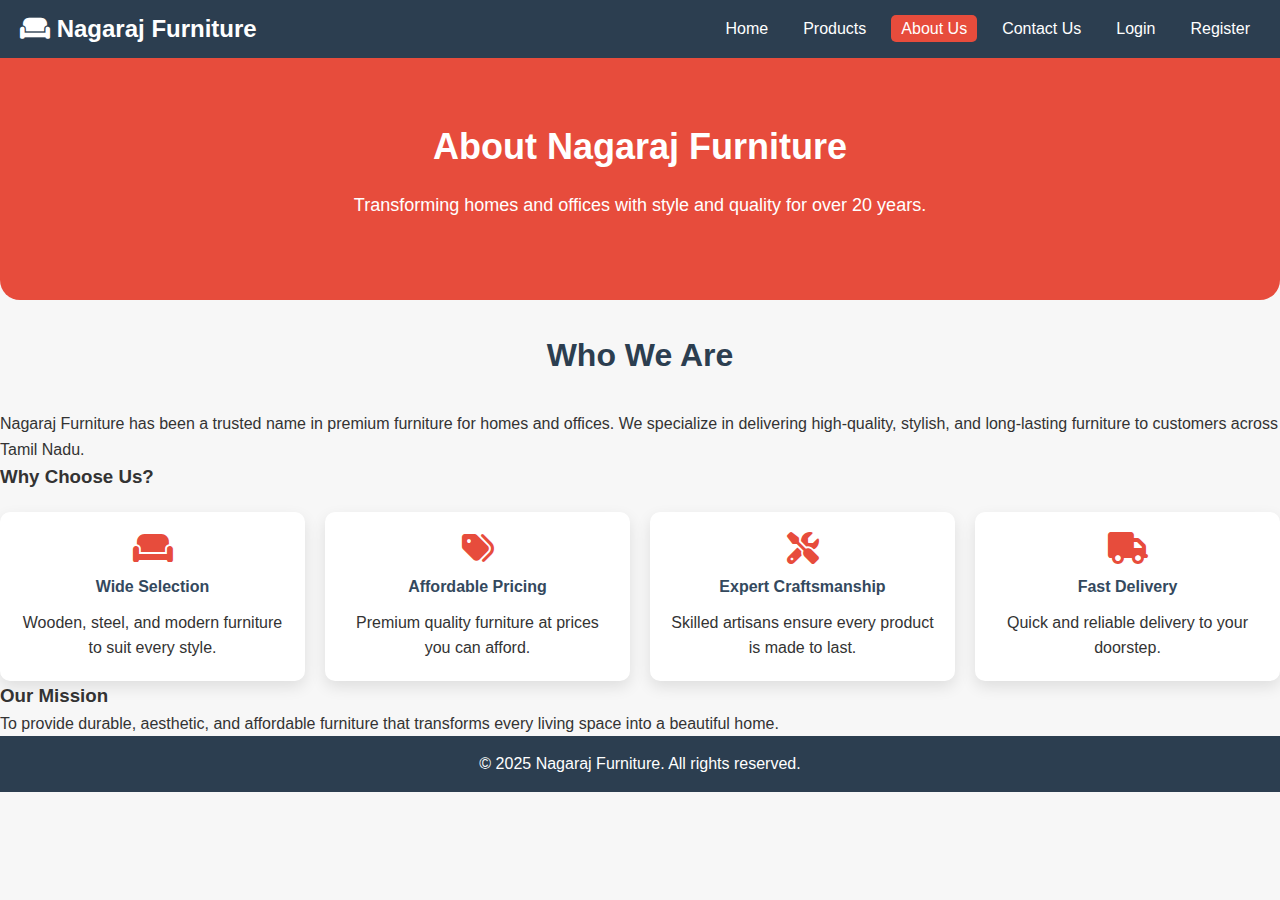
<file: about.html>
<!DOCTYPE html>
<html lang="en">
<head>
<meta charset="UTF-8" />
<meta name="viewport" content="width=device-width, initial-scale=1.0" />
<title>Nagaraj Furniture - About Us</title>
<link rel="stylesheet" href="style.css" />
<link rel="stylesheet" href="https://cdnjs.cloudflare.com/ajax/libs/font-awesome/6.4.0/css/all.min.css" />
</head>
<body>
<header>
<nav class="navbar">
<h1 class="logo"><i class="fas fa-couch"></i> Nagaraj Furniture</h1>
<ul>
<li><a href="index.html">Home</a></li>
<li><a href="products.html">Products</a></li>
<li><a href="about.html" class="active">About Us</a></li>
<li><a href="contact.html">Contact Us</a></li>
<li><a href="login.html">Login</a></li>
<li><a href="register.html">Register</a></li>
</ul>
</nav>
</header>

<!-- Hero Section -->
<section class="about-hero">
    <div class="hero-content">
        <h1>About Nagaraj Furniture</h1>
        <p>Transforming homes and offices with style and quality for over 20 years.</p>
    </div>
</section>

<section class="about-section">
    <h2>Who We Are</h2>
    <p>Nagaraj Furniture has been a trusted name in premium furniture for homes and offices. We specialize in delivering high-quality, stylish, and long-lasting furniture to customers across Tamil Nadu.</p>

    <h3>Why Choose Us?</h3>
    <div class="features-container">
        <div class="feature-card">
            <i class="fas fa-couch fa-2x"></i>
            <h4>Wide Selection</h4>
            <p>Wooden, steel, and modern furniture to suit every style.</p>
        </div>
        <div class="feature-card">
            <i class="fas fa-tags fa-2x"></i>
            <h4>Affordable Pricing</h4>
            <p>Premium quality furniture at prices you can afford.</p>
        </div>
        <div class="feature-card">
            <i class="fas fa-tools fa-2x"></i>
            <h4>Expert Craftsmanship</h4>
            <p>Skilled artisans ensure every product is made to last.</p>
        </div>
        <div class="feature-card">
            <i class="fas fa-truck fa-2x"></i>
            <h4>Fast Delivery</h4>
            <p>Quick and reliable delivery to your doorstep.</p>
        </div>
    </div>

    <h3>Our Mission</h3>
    <p>To provide durable, aesthetic, and affordable furniture that transforms every living space into a beautiful home.</p>
</section>

<footer>
<p>&copy; 2025 Nagaraj Furniture. All rights reserved.</p>
</footer>
</body>
</html>
</file>
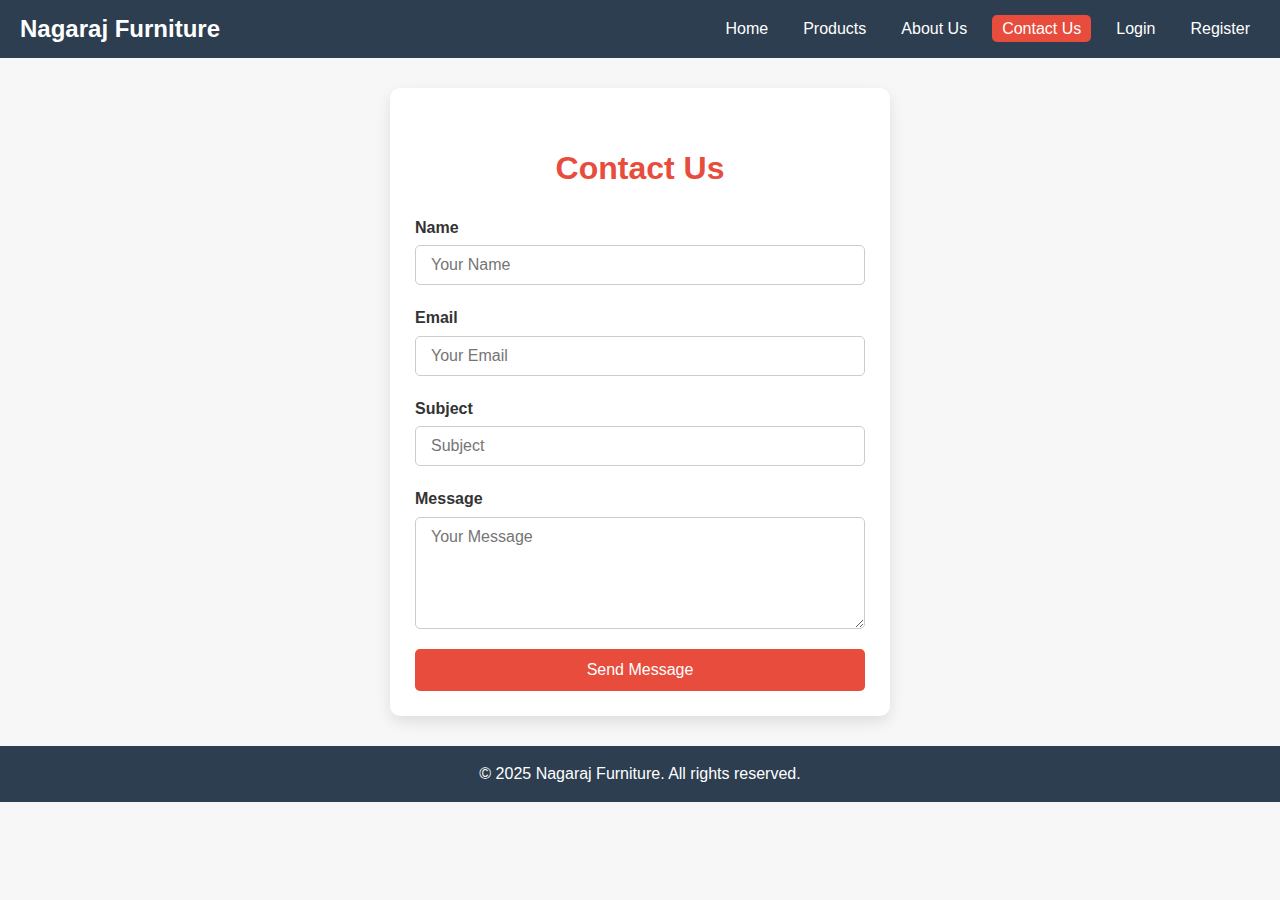
<file: contact.html>
<!DOCTYPE html>
<html lang="en">
<head>
<meta charset="UTF-8">
<meta name="viewport" content="width=device-width, initial-scale=1.0">
<title>Nagaraj Furniture - Contact Us</title>
<link rel="stylesheet" href="style.css">
<script src="script.js" defer></script>
</head>
<body>
<header>
<nav class="navbar">
<h1 class="logo">Nagaraj Furniture</h1>
<ul>
<li><a href="index.html">Home</a></li>
<li><a href="products.html">Products</a></li>
<li><a href="about.html">About Us</a></li>
<li><a href="contact.html" class="active">Contact Us</a></li>
<li><a href="login.html">Login</a></li>
<li><a href="register.html">Register</a></li>
</ul>
</nav>
</header>

<section class="form-section">
<h2>Contact Us</h2>
<form id="contactForm" onsubmit="return validateContactForm()">
    <label for="contactName">Name</label>
    <input type="text" id="contactName" placeholder="Your Name" required>

    <label for="contactEmail">Email</label>
    <input type="email" id="contactEmail" placeholder="Your Email" required>

    <label for="contactSubject">Subject</label>
    <input type="text" id="contactSubject" placeholder="Subject" required>

    <label for="contactMessage">Message</label>
    <textarea id="contactMessage" placeholder="Your Message" rows="5" required></textarea>

    <button type="submit">Send Message</button>
</form>
</section>

<footer>
<p>&copy; 2025 Nagaraj Furniture. All rights reserved.</p>
</footer>
</body>
</html>
</file>
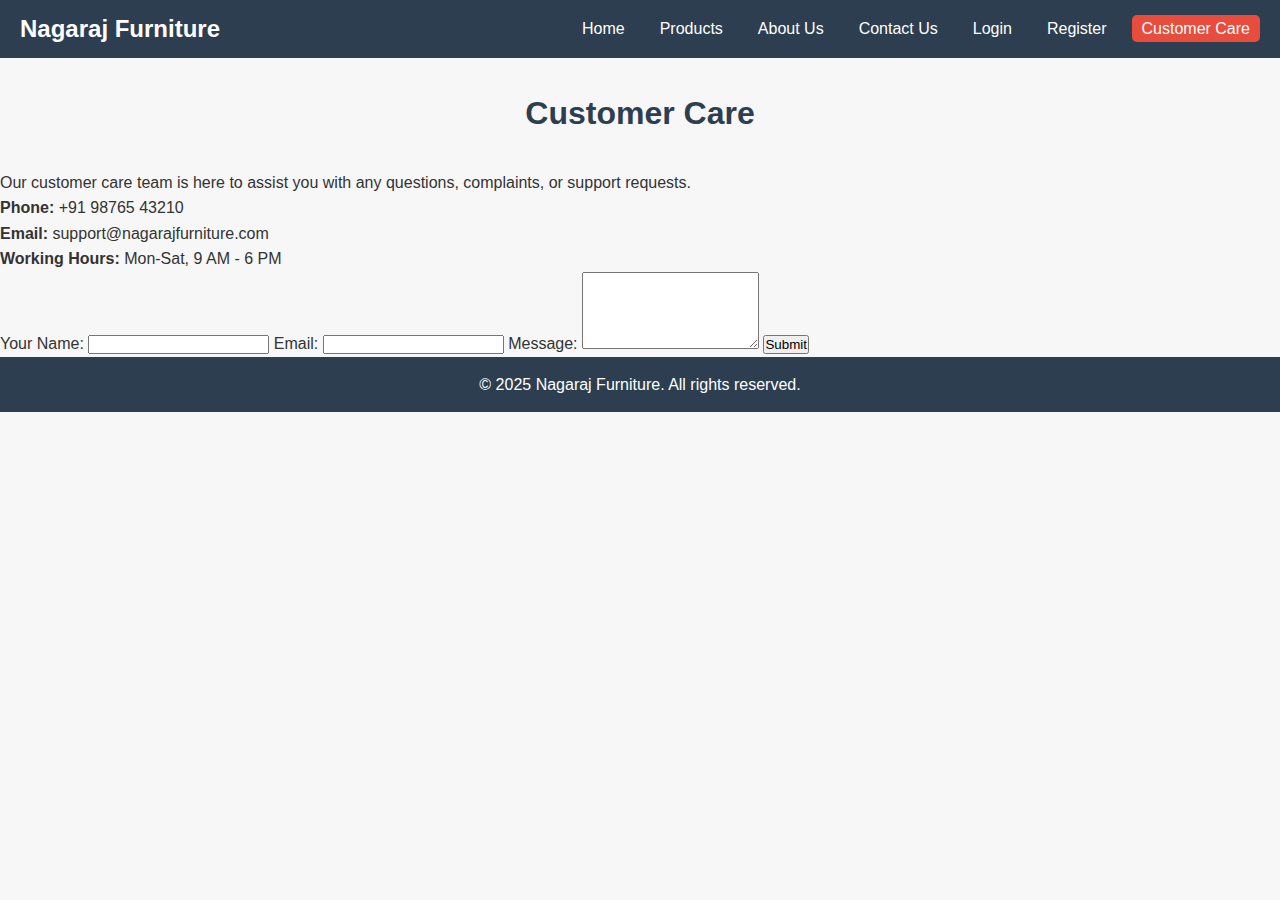
<file: customercare.html>
<!DOCTYPE html>
<html lang="en">
<head>
<meta charset="UTF-8" />
<meta name="viewport" content="width=device-width, initial-scale=1.0" />
<title>Customer Care - Nagaraj Furniture</title>
<link rel="stylesheet" href="style.css" />
</head>
<body>
<header>
<nav class="navbar">
<h1 class="logo">Nagaraj Furniture</h1>
<ul>
<li><a href="index.html">Home</a></li>
<li><a href="products.html">Products</a></li>
<li><a href="about.html">About Us</a></li>
<li><a href="contact.html">Contact Us</a></li>
<li><a href="login.html">Login</a></li>
<li><a href="register.html">Register</a></li>
<li><a href="customercare.html" class="active">Customer Care</a></li>
</ul>
</nav>
</header>


<section class="customer-care-section">
<h2>Customer Care</h2>
<p>Our customer care team is here to assist you with any questions, complaints, or support requests.</p>


<div class="customer-care-info">
<p><strong>Phone:</strong> +91 98765 43210</p>
<p><strong>Email:</strong> support@nagarajfurniture.com</p>
<p><strong>Working Hours:</strong> Mon-Sat, 9 AM - 6 PM</p>
</div>


<form class="customer-care-form">
<label>Your Name:</label>
<input type="text" required />
<label>Email:</label>
<input type="email" required />
<label>Message:</label>
<textarea rows="5" required></textarea>
<button type="submit">Submit</button>
</form>
</section>


<footer>
<p>&copy; 2025 Nagaraj Furniture. All rights reserved.</p>
</footer>
</body>
</html>
</file>
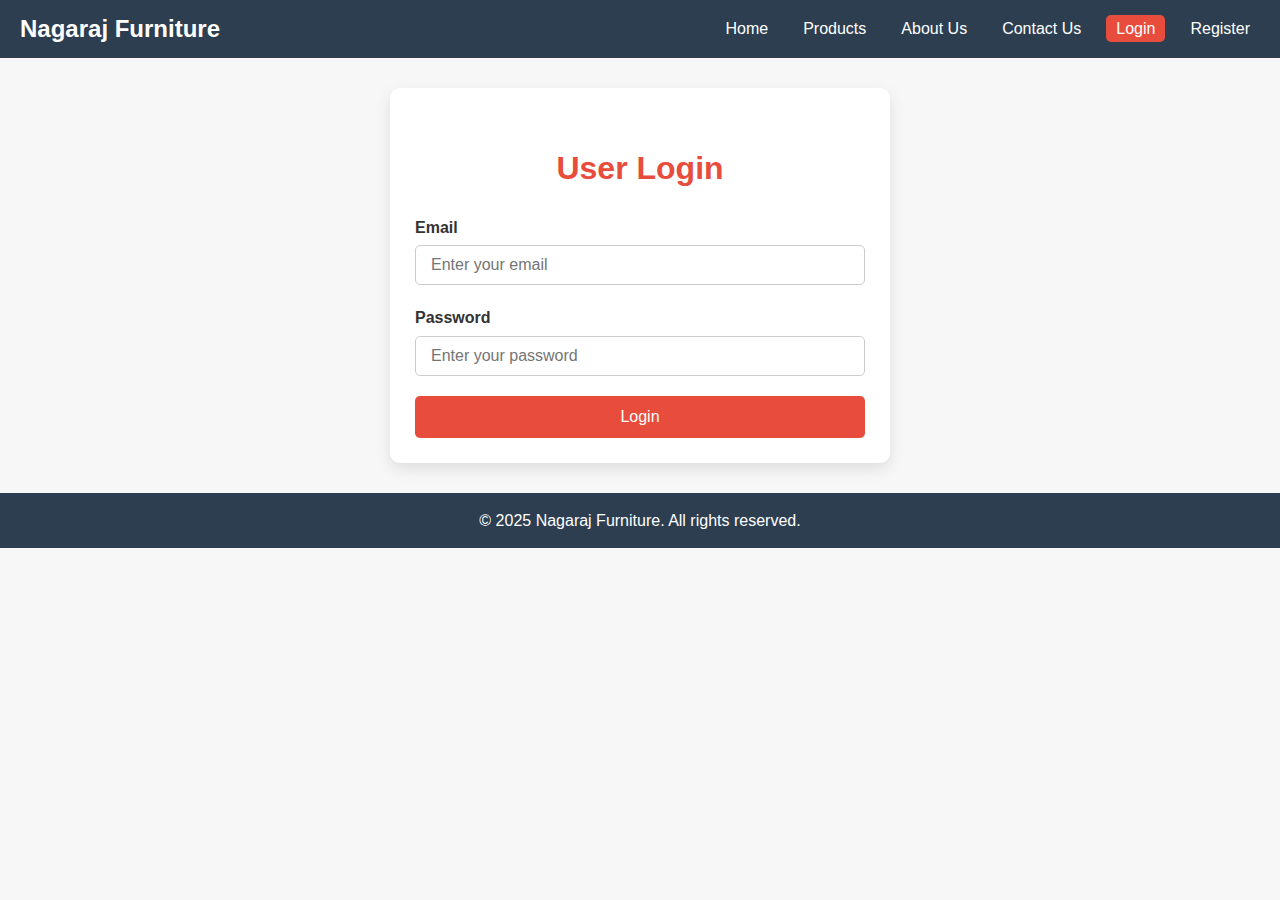
<file: login.html>
<!DOCTYPE html>
<html lang="en">
<head>
<meta charset="UTF-8">
<meta name="viewport" content="width=device-width, initial-scale=1.0">
<title>Nagaraj Furniture - Login</title>
<link rel="stylesheet" href="style.css">
<script src="script.js" defer></script>
</head>
<body>
<header>
<nav class="navbar">
<h1 class="logo">Nagaraj Furniture</h1>
<ul>
<li><a href="index.html">Home</a></li>
<li><a href="products.html">Products</a></li>
<li><a href="about.html">About Us</a></li>
<li><a href="contact.html">Contact Us</a></li>
<li><a href="login.html" class="active">Login</a></li>
<li><a href="register.html">Register</a></li>
</ul>
</nav>
</header>

<section class="form-section">
<h2>User Login</h2>
<form id="loginForm" onsubmit="return validateLoginForm()">
    <label for="loginEmail">Email</label>
    <input type="email" id="loginEmail" placeholder="Enter your email" required>

    <label for="loginPassword">Password</label>
    <input type="password" id="loginPassword" placeholder="Enter your password" required>

    <button type="submit">Login</button>
</form>
</section>

<footer>
<p>&copy; 2025 Nagaraj Furniture. All rights reserved.</p>
</footer>
</body>
</html>
</file>
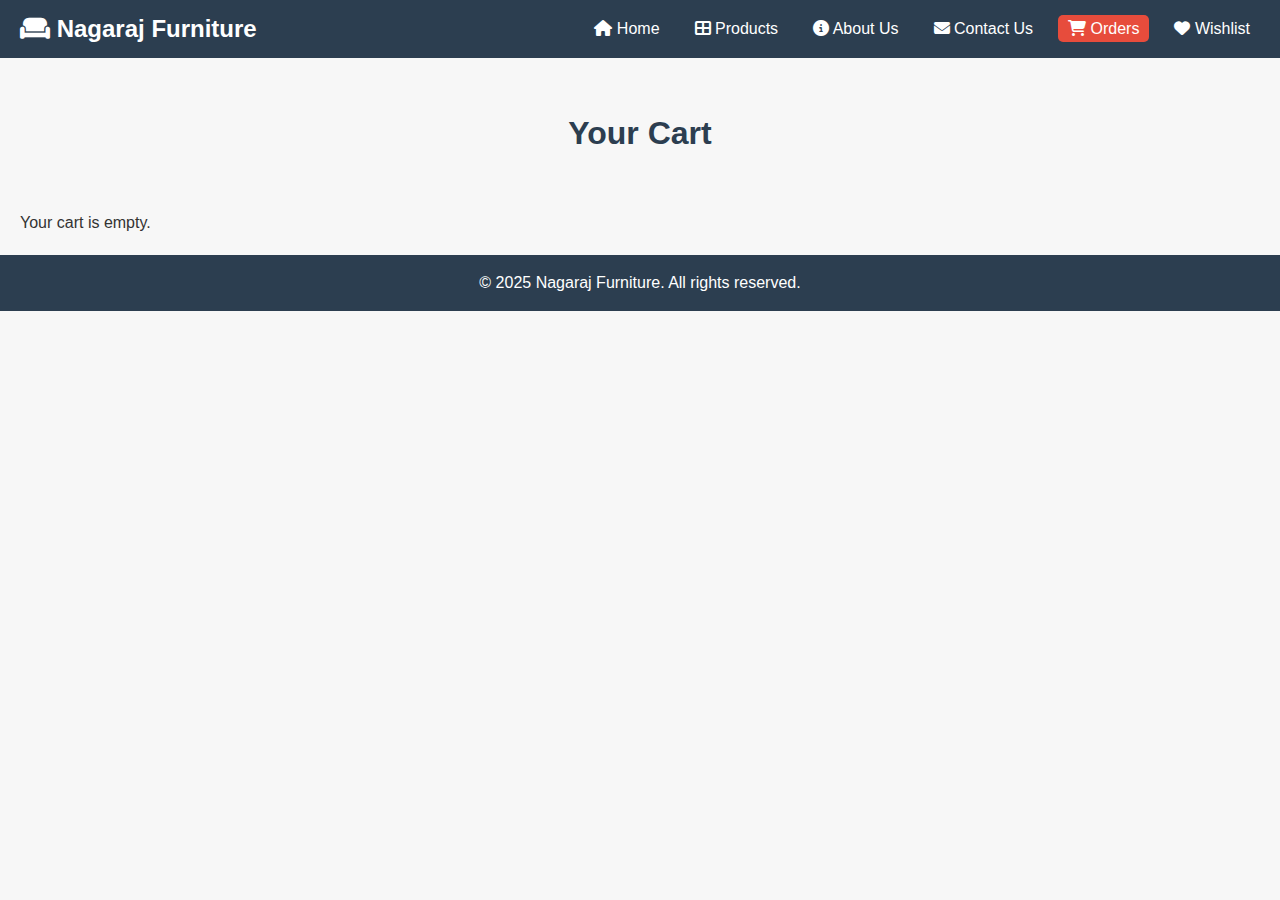
<file: orders.html>
<!DOCTYPE html>
<html lang="en">
<head>
<meta charset="UTF-8">
<meta name="viewport" content="width=device-width, initial-scale=1.0">
<title>Nagaraj Furniture - Orders</title>
<link rel="stylesheet" href="style.css">
<!-- Font Awesome -->
<link rel="stylesheet" href="https://cdnjs.cloudflare.com/ajax/libs/font-awesome/6.4.0/css/all.min.css" />
<script src="script.js" defer></script>
</head>
<body>
<header>
<nav class="navbar">
<h1 class="logo"><i class="fas fa-couch"></i> Nagaraj Furniture</h1>
<ul>
<li><a href="index.html"><i class="fas fa-home"></i> Home</a></li>
<li><a href="products.html"><i class="fas fa-th-large"></i> Products</a></li>
<li><a href="about.html"><i class="fas fa-info-circle"></i> About Us</a></li>
<li><a href="contact.html"><i class="fas fa-envelope"></i> Contact Us</a></li>
<li><a href="orders.html" class="active"><i class="fas fa-shopping-cart"></i> Orders</a></li>
<li><a href="wishlist.html"><i class="fas fa-heart"></i> Wishlist</a></li>
</ul>
</nav>
</header>

<section class="orders-section">
<h2>Your Cart</h2>
<div class="orders-container" id="cartList">
    <!-- Cart items will be populated by JavaScript -->
</div>
<p id="emptyCart"></p>
</section>

<footer>
<p>&copy; 2025 Nagaraj Furniture. All rights reserved.</p>
</footer>

<script>
function displayCart() {
    const cart = JSON.parse(localStorage.getItem('cart')) || [];
    const cartList = document.getElementById('cartList');
    const emptyCartMsg = document.getElementById('emptyCart');
    cartList.innerHTML = '';

    if(cart.length === 0){
        emptyCartMsg.innerText = 'Your cart is empty.';
        return;
    }

    let total = 0;

    cart.forEach((item, index) => {
        total += item.price;
        const card = document.createElement('div');
        card.classList.add('product-card');
        card.innerHTML = `
            <h3>${item.name}</h3>
            <p>₹${item.price}</p>
            <button onclick="removeFromCart(${index})"><i class="fas fa-trash"></i> Remove</button>
        `;
        cartList.appendChild(card);
    });

    const totalElem = document.createElement('p');
    totalElem.innerHTML = `<strong>Total: ₹${total}</strong>`;
    cartList.appendChild(totalElem);
}

function removeFromCart(index) {
    let cart = JSON.parse(localStorage.getItem('cart')) || [];
    cart.splice(index,1);
    localStorage.setItem('cart', JSON.stringify(cart));
    displayCart();
}

document.addEventListener('DOMContentLoaded', displayCart);
</script>
</body>
</html>
</file>
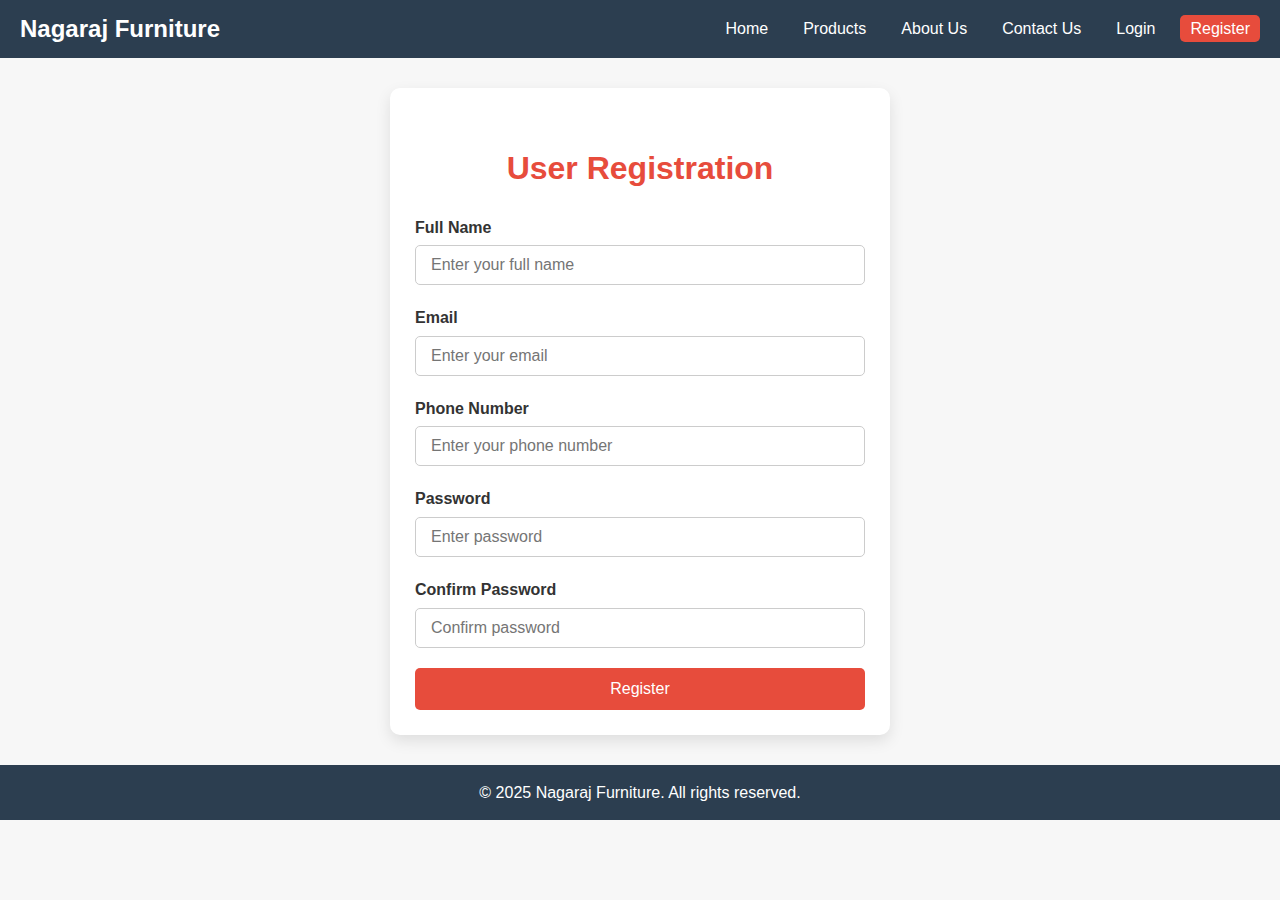
<file: register.html>
<!DOCTYPE html>
<html lang="en">
<head>
<meta charset="UTF-8">
<meta name="viewport" content="width=device-width, initial-scale=1.0">
<title>Nagaraj Furniture - Register</title>
<link rel="stylesheet" href="style.css">
<script src="script.js" defer></script>
</head>
<body>
<header>
<nav class="navbar">
<h1 class="logo">Nagaraj Furniture</h1>
<ul>
<li><a href="index.html">Home</a></li>
<li><a href="products.html">Products</a></li>
<li><a href="about.html">About Us</a></li>
<li><a href="contact.html">Contact Us</a></li>
<li><a href="login.html">Login</a></li>
<li><a href="register.html" class="active">Register</a></li>
</ul>
</nav>
</header>

<section class="form-section">
<h2>User Registration</h2>
<form id="registerForm" onsubmit="return validateRegisterForm()">
    <label for="name">Full Name</label>
    <input type="text" id="name" placeholder="Enter your full name" required>

    <label for="email">Email</label>
    <input type="email" id="email" placeholder="Enter your email" required>

    <label for="phone">Phone Number</label>
    <input type="text" id="phone" placeholder="Enter your phone number" required>

    <label for="password">Password</label>
    <input type="password" id="password" placeholder="Enter password" required>

    <label for="confirmPassword">Confirm Password</label>
    <input type="password" id="confirmPassword" placeholder="Confirm password" required>

    <button type="submit">Register</button>
</form>
</section>

<footer>
<p>&copy; 2025 Nagaraj Furniture. All rights reserved.</p>
</footer>
</body>
</html>
</file>
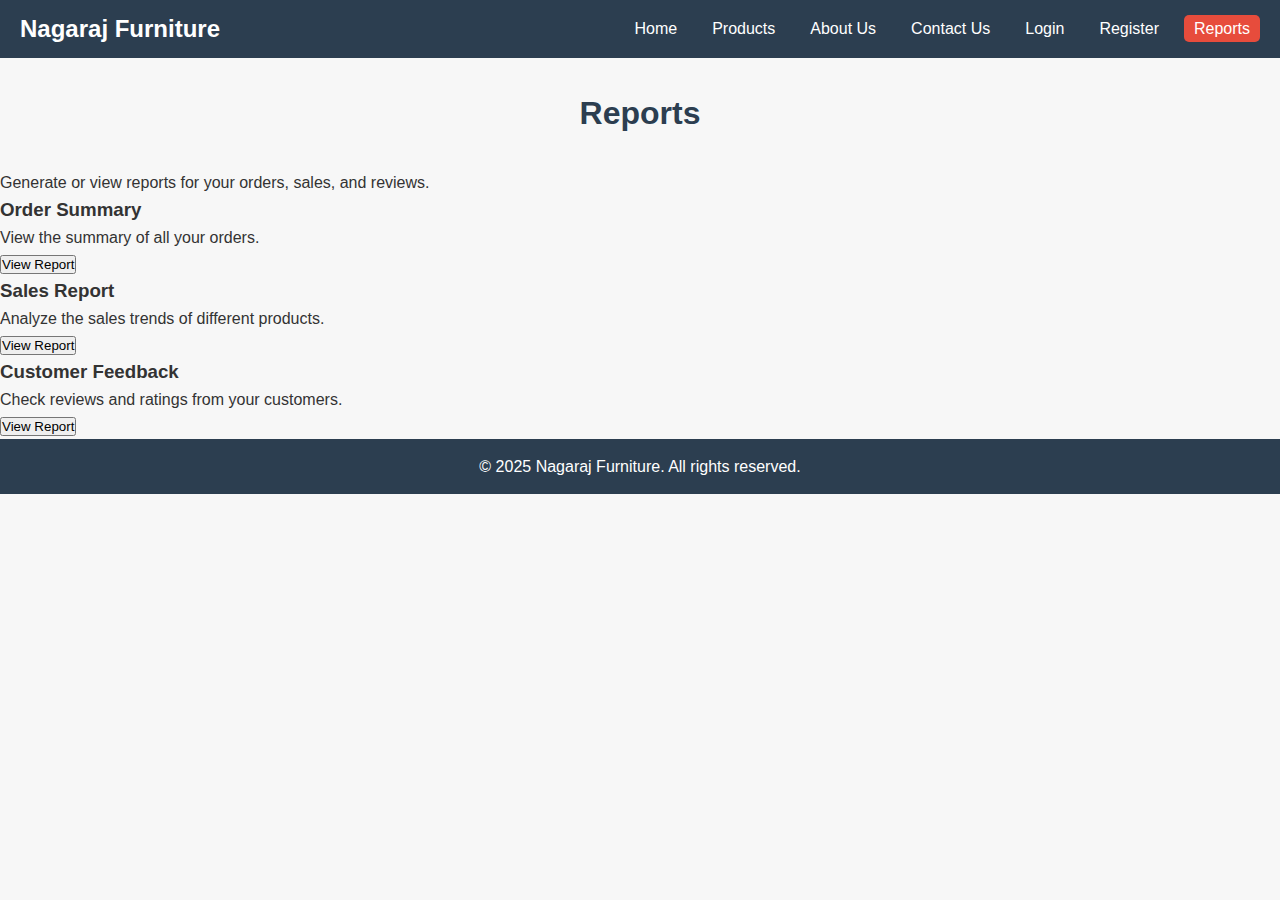
<file: report.html>
<!DOCTYPE html>
<html lang="en">
<head>
<meta charset="UTF-8" />
<meta name="viewport" content="width=device-width, initial-scale=1.0" />
<title>Reports - Nagaraj Furniture</title>
<link rel="stylesheet" href="style.css" />
</head>
<body>
<header>
<nav class="navbar">
<h1 class="logo">Nagaraj Furniture</h1>
<ul>
<li><a href="index.html">Home</a></li>
<li><a href="products.html">Products</a></li>
<li><a href="about.html">About Us</a></li>
<li><a href="contact.html">Contact Us</a></li>
<li><a href="login.html">Login</a></li>
<li><a href="register.html">Register</a></li>
<li><a href="report.html" class="active">Reports</a></li>
</ul>
</nav>
</header>


<section class="report-section">
<h2>Reports</h2>
<p>Generate or view reports for your orders, sales, and reviews.</p>


<div class="report-list">
<div class="report-card">
<h3>Order Summary</h3>
<p>View the summary of all your orders.</p>
<button>View Report</button>
</div>


<div class="report-card">
<h3>Sales Report</h3>
<p>Analyze the sales trends of different products.</p>
<button>View Report</button>
</div>


<div class="report-card">
<h3>Customer Feedback</h3>
<p>Check reviews and ratings from your customers.</p>
<button>View Report</button>
</div>
</div>
</section>


<footer>
<p>&copy; 2025 Nagaraj Furniture. All rights reserved.</p>
</footer>
</body>
</html>
</file>
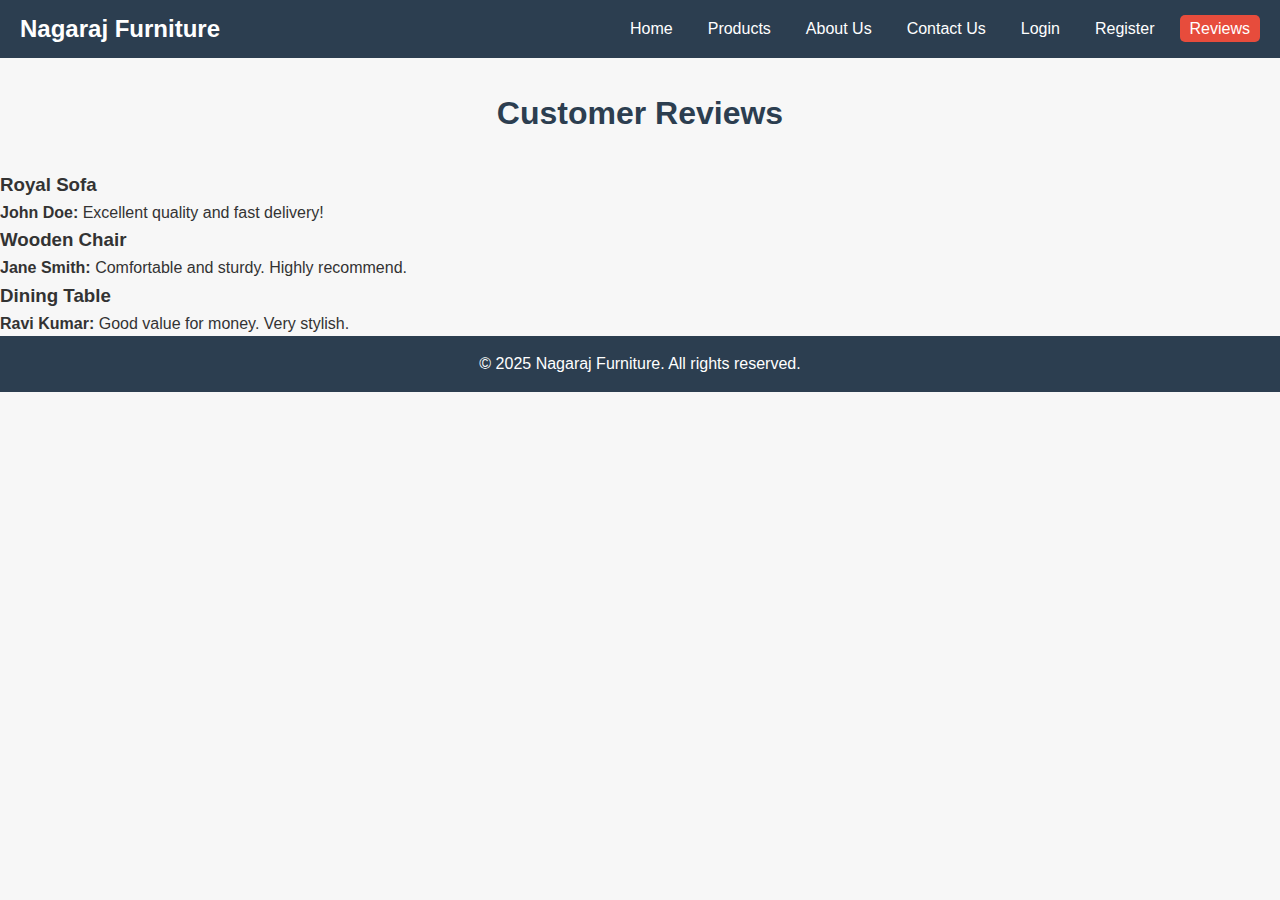
<file: reviews.html>
<!DOCTYPE html>
<html lang="en">
<head>
<meta charset="UTF-8" />
<meta name="viewport" content="width=device-width, initial-scale=1.0" />
<title>Reviews - Nagaraj Furniture</title>
<link rel="stylesheet" href="style.css" />
</head>
<body>
<header>
<nav class="navbar">
<h1 class="logo">Nagaraj Furniture</h1>
<ul>
<li><a href="index.html">Home</a></li>
<li><a href="products.html">Products</a></li>
<li><a href="about.html">About Us</a></li>
<li><a href="contact.html">Contact Us</a></li>
<li><a href="login.html">Login</a></li>
<li><a href="register.html">Register</a></li>
<li><a href="reviews.html" class="active">Reviews</a></li>
</ul>
</nav>
</header>


<section class="reviews-section">
<h2>Customer Reviews</h2>
<div class="reviews-container">
<div class="review-card">
<h3>Royal Sofa</h3>
<p><strong>John Doe:</strong> Excellent quality and fast delivery!</p>
</div>
<div class="review-card">
<h3>Wooden Chair</h3>
<p><strong>Jane Smith:</strong> Comfortable and sturdy. Highly recommend.</p>
</div>
<div class="review-card">
<h3>Dining Table</h3>
<p><strong>Ravi Kumar:</strong> Good value for money. Very stylish.</p>
</div>
</div>
</section>


<footer>
<p>&copy; 2025 Nagaraj Furniture. All rights reserved.</p>
</footer>
</body>
</html>
</file>
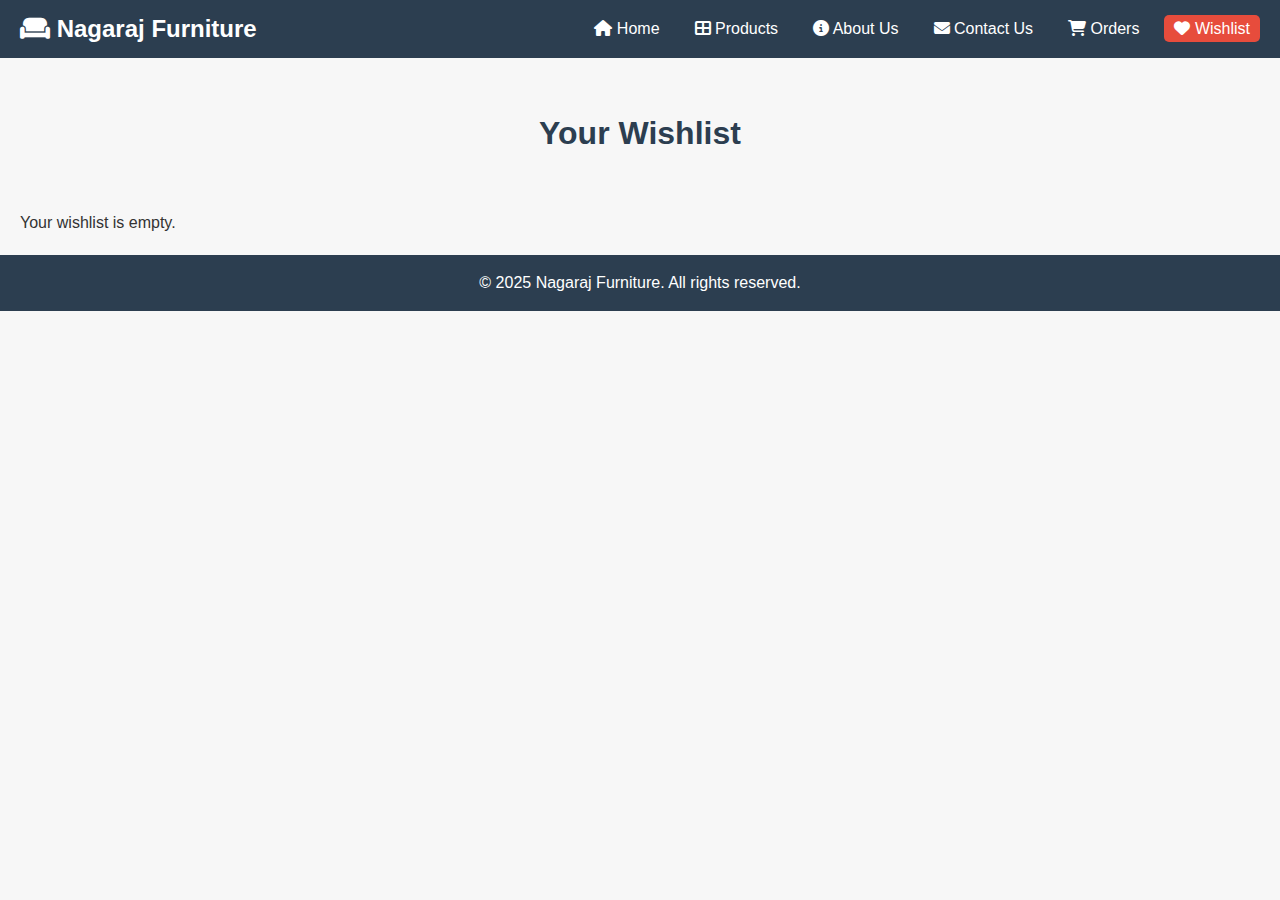
<file: wishlist.html>
<!DOCTYPE html>
<html lang="en">
<head>
<meta charset="UTF-8">
<meta name="viewport" content="width=device-width, initial-scale=1.0">
<title>Nagaraj Furniture - Wishlist</title>
<link rel="stylesheet" href="style.css">
<!-- Font Awesome -->
<link rel="stylesheet" href="https://cdnjs.cloudflare.com/ajax/libs/font-awesome/6.4.0/css/all.min.css" />
<script src="script.js" defer></script>
</head>
<body>
<header>
<nav class="navbar">
<h1 class="logo"><i class="fas fa-couch"></i> Nagaraj Furniture</h1>
<ul>
<li><a href="index.html"><i class="fas fa-home"></i> Home</a></li>
<li><a href="products.html"><i class="fas fa-th-large"></i> Products</a></li>
<li><a href="about.html"><i class="fas fa-info-circle"></i> About Us</a></li>
<li><a href="contact.html"><i class="fas fa-envelope"></i> Contact Us</a></li>
<li><a href="orders.html"><i class="fas fa-shopping-cart"></i> Orders</a></li>
<li><a href="wishlist.html" class="active"><i class="fas fa-heart"></i> Wishlist</a></li>
</ul>
</nav>
</header>

<section class="wishlist-section">
<h2>Your Wishlist</h2>
<div class="wishlist-container" id="wishlistList">
    <!-- Wishlist items populated by JS -->
</div>
<p id="emptyWishlist"></p>
</section>

<footer>
<p>&copy; 2025 Nagaraj Furniture. All rights reserved.</p>
</footer>

<script>
function displayWishlist() {
    const wishlist = JSON.parse(localStorage.getItem('wishlist')) || [];
    const wishlistList = document.getElementById('wishlistList');
    const emptyWishlistMsg = document.getElementById('emptyWishlist');
    wishlistList.innerHTML = '';

    if(wishlist.length === 0){
        emptyWishlistMsg.innerText = 'Your wishlist is empty.';
        return;
    }

    wishlist.forEach((item, index) => {
        const card = document.createElement('div');
        card.classList.add('product-card');
        card.innerHTML = `
            <h3>${item.name}</h3>
            <p>₹${item.price}</p>
            <button onclick="removeFromWishlist(${index})"><i class="fas fa-trash"></i> Remove</button>
        `;
        wishlistList.appendChild(card);
    });
}

function removeFromWishlist(index) {
    let wishlist = JSON.parse(localStorage.getItem('wishlist')) || [];
    wishlist.splice(index,1);
    localStorage.setItem('wishlist', JSON.stringify(wishlist));
    displayWishlist();
}

document.addEventListener('DOMContentLoaded', displayWishlist);
</script>
</body>
</html>
</file>
<file: style.css>
* {
    margin: 0;
    padding: 0;
    box-sizing: border-box;
    font-family: Arial, sans-serif;
}

/* Body style */
body {
    background-color: #f7f7f7;
    color: #333;
    line-height: 1.6;
}

/* Navbar styles */
.navbar {
    display: flex;
    justify-content: space-between;
    align-items: center;
    background-color: #2c3e50;
    padding: 10px 20px;
    position: sticky;
    top: 0;
    z-index: 100;
}

.navbar .logo {
    color: #fff;
    font-size: 24px;
    font-weight: bold;
}

.navbar ul {
    list-style: none;
    display: flex;
    gap: 15px;
}

.navbar ul li a {
    color: #fff;
    text-decoration: none;
    padding: 5px 10px;
    border-radius: 5px;
    transition: 0.3s;
}

.navbar ul li a:hover,
.navbar ul li a.active {
    background-color: #e74c3c;
    color: #fff;
}

/* Section headings */
section h2 {
    text-align: center;
    margin: 30px 0;
    font-size: 32px;
    color: #2c3e50;
}

/* Product container */
.product-container {
    display: grid;
    grid-template-columns: repeat(auto-fit, minmax(220px, 1fr));
    gap: 20px;
    padding: 0 20px 40px 20px;
}

/* Product cards */
.product-card {
    background-color: #fff;
    border-radius: 10px;
    padding: 15px;
    text-align: center;
    box-shadow: 0 4px 6px rgba(0,0,0,0.1);
    transition: transform 0.3s, box-shadow 0.3s;
}

.product-card:hover {
    transform: translateY(-5px);
    box-shadow: 0 10px 15px rgba(0,0,0,0.2);
}

.product-card img {
    width: 100%;
    height: 180px;
    object-fit: cover;
    border-radius: 10px;
}

.product-card h3 {
    margin: 10px 0;
    font-size: 20px;
    color: #34495e;
}

.product-card p {
    font-size: 18px;
    font-weight: bold;
    color: #e74c3c;
}

/* Buttons */
.product-card button {
    margin: 5px 5px 0 5px;
    padding: 8px 12px;
    border: none;
    border-radius: 5px;
    cursor: pointer;
    font-size: 14px;
    transition: 0.3s;
}

.product-card button:first-of-type {
    background-color: #27ae60;
    color: #fff;
}

.product-card button:first-of-type:hover {
    background-color: #2ecc71;
}

.product-card button:last-of-type {
    background-color: #e67e22;
    color: #fff;
}

.product-card button:last-of-type:hover {
    background-color: #d35400;
}

/* Footer */
footer {
    text-align: center;
    padding: 15px;
    background-color: #2c3e50;
    color: #fff;
}

/* Orders & Wishlist section */
.orders-section, .wishlist-section {
    padding: 20px;
}

.orders-container, .wishlist-container {
    display: grid;
    grid-template-columns: repeat(auto-fit, minmax(220px, 1fr));
    gap: 20px;
    padding: 10px;
}

/* Product cards in orders & wishlist */
.orders-container .product-card,
.wishlist-container .product-card {
    background-color: #fff;
    padding: 15px;
    border-radius: 10px;
    text-align: center;
    box-shadow: 0 4px 6px rgba(0,0,0,0.1);
}

.orders-container .product-card button,
.wishlist-container .product-card button {
    background-color: #c0392b;
    color: #fff;
    margin-top: 10px;
}

.orders-container .product-card button:hover,
.wishlist-container .product-card button:hover {
    background-color: #e74c3c;
}

/* Responsive adjustments */
@media(max-width: 600px){
    .navbar ul {
        flex-direction: column;
        gap: 10px;
    }
    .product-card img {
        height: 150px;
    }
}
/* Hero Section with solid color or gradient */
.hero {
    /* Option 1: Solid color */
    background-color: #e74c3c; /* red color for hero */
    
    /* Option 2: Gradient (uncomment to use gradient) */
    /* background: linear-gradient(135deg, #e74c3c, #f39c12); */

    height: 40vh; /* Adjust height */
    display: flex;
    justify-content: center;
    align-items: center;
    color: #fff;
    text-align: center;
    position: relative;
    border-radius: 0 0 20px 20px; /* rounded bottom corners */
}

/* Optional: remove overlay if using solid color */
.hero::after {
    content: "";
    position: absolute;
    top: 0;
    left: 0;
    width: 100%;
    height: 100%;
    background-color: rgba(0,0,0,0); /* transparent overlay */
}

.hero-content {
    position: relative;
    z-index: 1;
}

.hero-content h1 {
    font-size: 36px;
    margin-bottom: 15px;
}

.hero-content p {
    font-size: 18px;
    margin-bottom: 20px;
}

.hero .btn {
    padding: 12px 25px;
    background-color: #fff; /* white button */
    color: #e74c3c; /* matches hero background */
    text-decoration: none;
    border-radius: 5px;
    font-size: 16px;
    transition: 0.3s;
}

.hero .btn:hover {
    background-color: #f39c12;
    color: #fff;
}




/* Home page layout */
.home-container {
    display: flex;
    flex-direction: column;
}

.home-main {
    display: flex;
    gap: 20px;
    padding: 20px;
}

/* Sidebar */
.sidebar {
    flex: 1;
    background-color: #fff;
    padding: 20px;
    border-radius: 10px;
    box-shadow: 0 6px 10px rgba(0,0,0,0.1);
    height: fit-content;
}

.sidebar h3 {
    margin-bottom: 10px;
    color: #2c3e50;
}

.sidebar ul {
    list-style: none;
    padding-left: 0;
}

.sidebar ul li {
    margin-bottom: 8px;
}

.sidebar ul li a {
    text-decoration: none;
    color: #e74c3c;
    transition: 0.3s;
}

.sidebar ul li a:hover {
    color: #c0392b;
}

/* Featured Products */
.featured-products {
    flex: 3;
}

.featured-products h2 {
    margin-bottom: 15px;
}

.product-container {
    display: grid;
    grid-template-columns: repeat(auto-fit, minmax(180px, 1fr));
    gap: 15px;
}

/* Responsive */
@media(max-width:900px){
    .home-main {
        flex-direction: column;
    }
}
.form-section {
    width: 90%;
    max-width: 500px;
    margin: 30px auto;
    padding: 25px;
    background-color: #fff;
    box-shadow: 0 6px 15px rgba(0,0,0,0.1);
    border-radius: 10px;
}

.form-section h2 {
    text-align: center;
    margin-bottom: 20px;
    color: #e74c3c;
}

.form-section form {
    display: flex;
    flex-direction: column;
}

.form-section label {
    margin-bottom: 5px;
    font-weight: bold;
}

.form-section input,
.form-section textarea {
    padding: 10px 15px;
    margin-bottom: 20px;
    border: 1px solid #ccc;
    border-radius: 5px;
    font-size: 16px;
    width: 100%;
    box-sizing: border-box;
}

.form-section button {
    padding: 12px 20px;
    background-color: #e74c3c;
    color: #fff;
    border: none;
    border-radius: 5px;
    font-size: 16px;
    cursor: pointer;
}

.form-section button:hover {
    background-color: #c0392b;
}
.about-hero {
    background-color: #e74c3c; /* Red hero background */
    color: #fff;
    padding: 60px 20px;
    text-align: center;
    border-radius: 0 0 20px 20px;
}

.about-hero h1 {
    font-size: 36px;
    margin-bottom: 15px;
}

.about-hero p {
    font-size: 18px;
}

/* Features Section */
.features-container {
    display: flex;
    flex-wrap: wrap;
    gap: 20px;
    margin-top: 20px;
}

.feature-card {
    flex: 1 1 200px;
    background-color: #fff;
    padding: 20px;
    border-radius: 10px;
    text-align: center;
    box-shadow: 0 6px 15px rgba(0,0,0,0.1);
}

.feature-card i {
    color: #e74c3c;
    margin-bottom: 10px;
}

.feature-card h4 {
    margin-bottom: 10px;
    color: #34495e;
}
</file>
